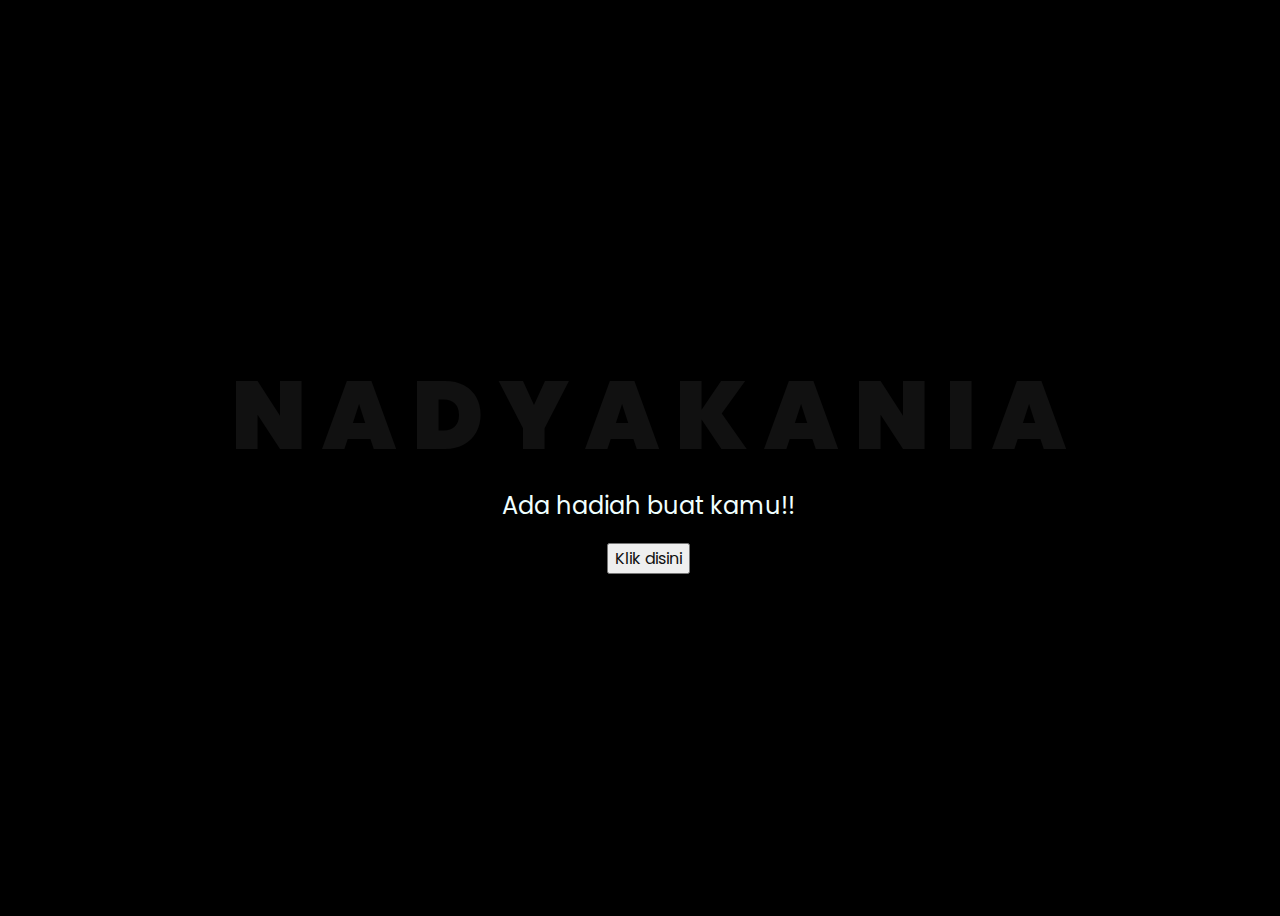
<file: tampilan 2/index.html>
<!DOCTYPE html>
<html lang="en">
<head>
    <meta charset="UTF-8">
    <meta http-equiv="X-UA-Compatible" content="IE=edge">
    <meta name="viewport" content="width=device-width, initial-scale=1.0">
    <link rel="stylesheet" href="css/style.css">
    <link rel="icon" href="img/flowers.png" type="image/x-icon">
    <title>Flowers</title>
</head>
<body>
    <div class="greetings">
    <!-- silahkan menambah kata sesuai keinginan dengan <span>text...</span -->
        <span>N</span>
        <span>A</span>
        <span>D</span>
        <span>Y</span>
        <span>A</span>
        <span>K</span>
        <span>A</span>
        <span>N</span>
        <span>I</span>
        <span>A</span>
    </div>
    <div class="description">
        <span>Ada hadiah buat kamu!!</span>
    </div>
    <div class="button">
        <button>
            <a href="flower.html">Klik disini</a>
        </button>
        
    </div>
</body>
</html>
</file>
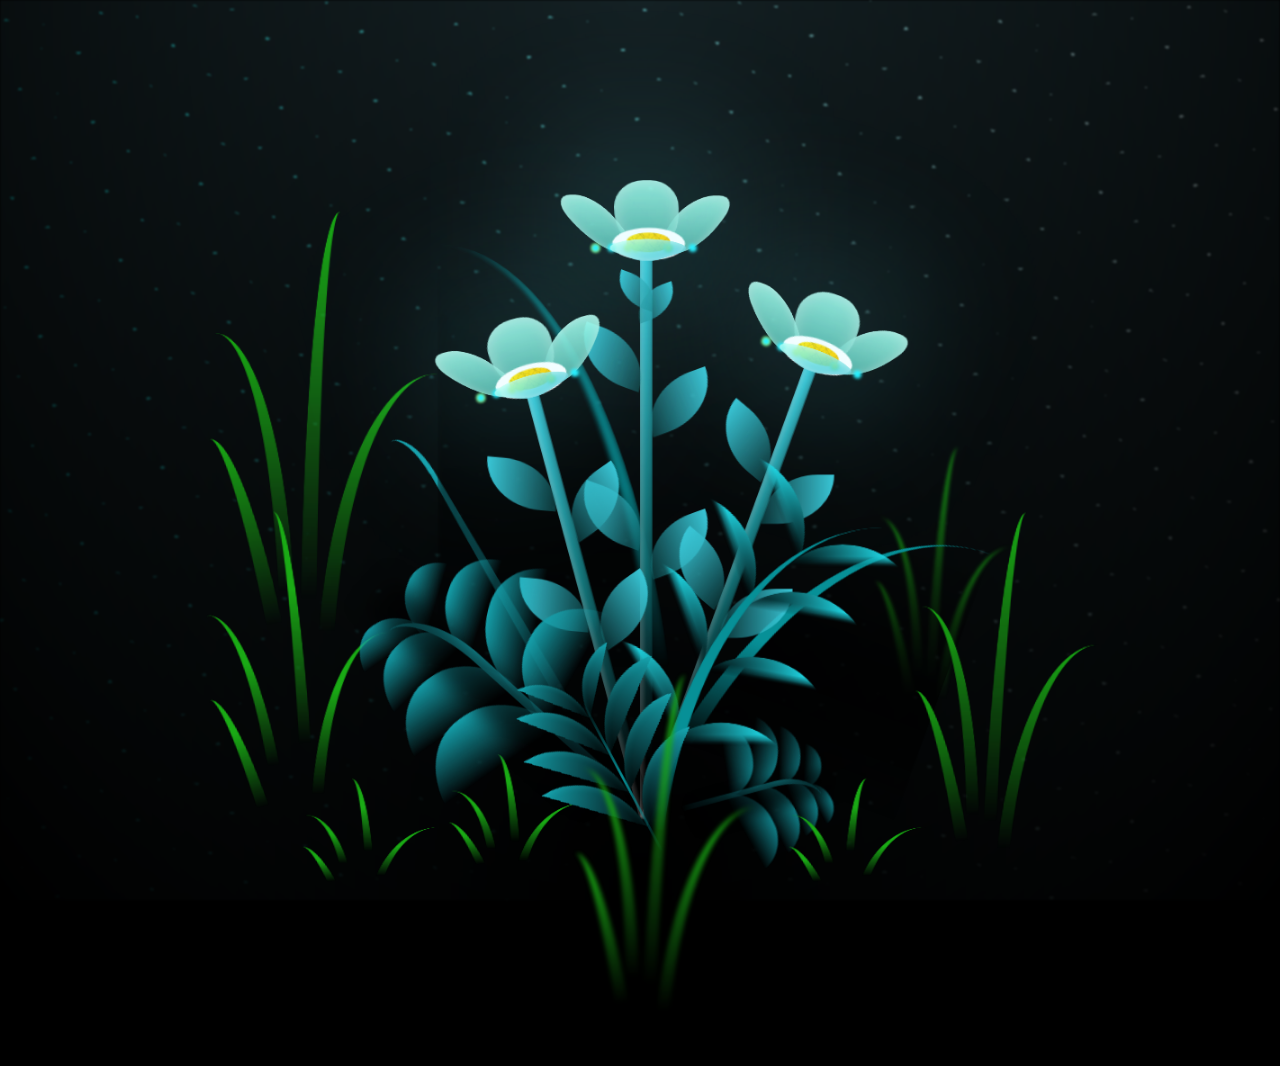
<file: tampilan 2/flower.html>
<!DOCTYPE html>
<html lang="en">
<head>
    <meta charset="UTF-8">
    <meta http-equiv="X-UA-Compatible" content="IE=edge">
    <meta name="viewport" content="width=device-width, initial-scale=1.0">
    <link rel="stylesheet" href="css/main.css">
    <link rel="icon" href="img/flowers.png" type="image/x-icon">
    <title>flowers</title>
</head>
<body class="container">
  <!-- Pembuat code: https://codepen.io/mdusmanansari/pen/BamepLe -->
    <div class="night"></div>
    <div class="flowers">
      <div class="flower flower--1">
        <div class="flower__leafs flower__leafs--1">
          <div class="flower__leaf flower__leaf--1"></div>
          <div class="flower__leaf flower__leaf--2"></div>
          <div class="flower__leaf flower__leaf--3"></div>
          <div class="flower__leaf flower__leaf--4"></div>
          <div class="flower__white-circle"></div>
  
          <div class="flower__light flower__light--1"></div>
          <div class="flower__light flower__light--2"></div>
          <div class="flower__light flower__light--3"></div>
          <div class="flower__light flower__light--4"></div>
          <div class="flower__light flower__light--5"></div>
          <div class="flower__light flower__light--6"></div>
          <div class="flower__light flower__light--7"></div>
          <div class="flower__light flower__light--8"></div>
  
        </div>
        <div class="flower__line">
          <div class="flower__line__leaf flower__line__leaf--1"></div>
          <div class="flower__line__leaf flower__line__leaf--2"></div>
          <div class="flower__line__leaf flower__line__leaf--3"></div>
          <div class="flower__line__leaf flower__line__leaf--4"></div>
          <div class="flower__line__leaf flower__line__leaf--5"></div>
          <div class="flower__line__leaf flower__line__leaf--6"></div>
        </div>
      </div>
  
      <div class="flower flower--2">
        <div class="flower__leafs flower__leafs--2">
          <div class="flower__leaf flower__leaf--1"></div>
          <div class="flower__leaf flower__leaf--2"></div>
          <div class="flower__leaf flower__leaf--3"></div>
          <div class="flower__leaf flower__leaf--4"></div>
          <div class="flower__white-circle"></div>
  
          <div class="flower__light flower__light--1"></div>
          <div class="flower__light flower__light--2"></div>
          <div class="flower__light flower__light--3"></div>
          <div class="flower__light flower__light--4"></div>
          <div class="flower__light flower__light--5"></div>
          <div class="flower__light flower__light--6"></div>
          <div class="flower__light flower__light--7"></div>
          <div class="flower__light flower__light--8"></div>
  
        </div>
        <div class="flower__line">
          <div class="flower__line__leaf flower__line__leaf--1"></div>
          <div class="flower__line__leaf flower__line__leaf--2"></div>
          <div class="flower__line__leaf flower__line__leaf--3"></div>
          <div class="flower__line__leaf flower__line__leaf--4"></div>
        </div>
      </div>
  
      <div class="flower flower--3">
        <div class="flower__leafs flower__leafs--3">
          <div class="flower__leaf flower__leaf--1"></div>
          <div class="flower__leaf flower__leaf--2"></div>
          <div class="flower__leaf flower__leaf--3"></div>
          <div class="flower__leaf flower__leaf--4"></div>
          <div class="flower__white-circle"></div>
  
          <div class="flower__light flower__light--1"></div>
          <div class="flower__light flower__light--2"></div>
          <div class="flower__light flower__light--3"></div>
          <div class="flower__light flower__light--4"></div>
          <div class="flower__light flower__light--5"></div>
          <div class="flower__light flower__light--6"></div>
          <div class="flower__light flower__light--7"></div>
          <div class="flower__light flower__light--8"></div>
  
        </div>
        <div class="flower__line">
          <div class="flower__line__leaf flower__line__leaf--1"></div>
          <div class="flower__line__leaf flower__line__leaf--2"></div>
          <div class="flower__line__leaf flower__line__leaf--3"></div>
          <div class="flower__line__leaf flower__line__leaf--4"></div>
        </div>
      </div>
  
      <div class="grow-ans" style="--d:1.2s">
        <div class="flower__g-long">
          <div class="flower__g-long__top"></div>
          <div class="flower__g-long__bottom"></div>
        </div>
      </div>
  
      <div class="growing-grass">
        <div class="flower__grass flower__grass--1">
          <div class="flower__grass--top"></div>
          <div class="flower__grass--bottom"></div>
          <div class="flower__grass__leaf flower__grass__leaf--1"></div>
          <div class="flower__grass__leaf flower__grass__leaf--2"></div>
          <div class="flower__grass__leaf flower__grass__leaf--3"></div>
          <div class="flower__grass__leaf flower__grass__leaf--4"></div>
          <div class="flower__grass__leaf flower__grass__leaf--5"></div>
          <div class="flower__grass__leaf flower__grass__leaf--6"></div>
          <div class="flower__grass__leaf flower__grass__leaf--7"></div>
          <div class="flower__grass__leaf flower__grass__leaf--8"></div>
          <div class="flower__grass__overlay"></div>
        </div>
      </div>
  
      <div class="growing-grass">
        <div class="flower__grass flower__grass--2">
          <div class="flower__grass--top"></div>
          <div class="flower__grass--bottom"></div>
          <div class="flower__grass__leaf flower__grass__leaf--1"></div>
          <div class="flower__grass__leaf flower__grass__leaf--2"></div>
          <div class="flower__grass__leaf flower__grass__leaf--3"></div>
          <div class="flower__grass__leaf flower__grass__leaf--4"></div>
          <div class="flower__grass__leaf flower__grass__leaf--5"></div>
          <div class="flower__grass__leaf flower__grass__leaf--6"></div>
          <div class="flower__grass__leaf flower__grass__leaf--7"></div>
          <div class="flower__grass__leaf flower__grass__leaf--8"></div>
          <div class="flower__grass__overlay"></div>
        </div>
      </div>
  
      <div class="grow-ans" style="--d:2.4s">
        <div class="flower__g-right flower__g-right--1">
          <div class="leaf"></div>
        </div>
      </div>
  
      <div class="grow-ans" style="--d:2.8s">
        <div class="flower__g-right flower__g-right--2">
          <div class="leaf"></div>
        </div>
      </div>
  
      <div class="grow-ans" style="--d:2.8s">
        <div class="flower__g-front">
          <div class="flower__g-front__leaf-wrapper flower__g-front__leaf-wrapper--1">
            <div class="flower__g-front__leaf"></div>
          </div>
          <div class="flower__g-front__leaf-wrapper flower__g-front__leaf-wrapper--2">
            <div class="flower__g-front__leaf"></div>
          </div>
          <div class="flower__g-front__leaf-wrapper flower__g-front__leaf-wrapper--3">
            <div class="flower__g-front__leaf"></div>
          </div>
          <div class="flower__g-front__leaf-wrapper flower__g-front__leaf-wrapper--4">
            <div class="flower__g-front__leaf"></div>
          </div>
          <div class="flower__g-front__leaf-wrapper flower__g-front__leaf-wrapper--5">
            <div class="flower__g-front__leaf"></div>
          </div>
          <div class="flower__g-front__leaf-wrapper flower__g-front__leaf-wrapper--6">
            <div class="flower__g-front__leaf"></div>
          </div>
          <div class="flower__g-front__leaf-wrapper flower__g-front__leaf-wrapper--7">
            <div class="flower__g-front__leaf"></div>
          </div>
          <div class="flower__g-front__leaf-wrapper flower__g-front__leaf-wrapper--8">
            <div class="flower__g-front__leaf"></div>
          </div>
          <div class="flower__g-front__line"></div>
        </div>
      </div>
  
      <div class="grow-ans" style="--d:3.2s">
        <div class="flower__g-fr">
          <div class="leaf"></div>
          <div class="flower__g-fr__leaf flower__g-fr__leaf--1"></div>
          <div class="flower__g-fr__leaf flower__g-fr__leaf--2"></div>
          <div class="flower__g-fr__leaf flower__g-fr__leaf--3"></div>
          <div class="flower__g-fr__leaf flower__g-fr__leaf--4"></div>
          <div class="flower__g-fr__leaf flower__g-fr__leaf--5"></div>
          <div class="flower__g-fr__leaf flower__g-fr__leaf--6"></div>
          <div class="flower__g-fr__leaf flower__g-fr__leaf--7"></div>
          <div class="flower__g-fr__leaf flower__g-fr__leaf--8"></div>
        </div>
      </div>
  
      <div class="long-g long-g--0">
        <div class="grow-ans" style="--d:3s">
          <div class="leaf leaf--0"></div>
        </div>
        <div class="grow-ans" style="--d:2.2s">
          <div class="leaf leaf--1"></div>
        </div>
        <div class="grow-ans" style="--d:3.4s">
          <div class="leaf leaf--2"></div>
        </div>
        <div class="grow-ans" style="--d:3.6s">
          <div class="leaf leaf--3"></div>
        </div>
      </div>
  
      <div class="long-g long-g--1">
        <div class="grow-ans" style="--d:3.6s">
          <div class="leaf leaf--0"></div>
        </div>
        <div class="grow-ans" style="--d:3.8s">
          <div class="leaf leaf--1"></div>
        </div>
        <div class="grow-ans" style="--d:4s">
          <div class="leaf leaf--2"></div>
        </div>
        <div class="grow-ans" style="--d:4.2s">
          <div class="leaf leaf--3"></div>
        </div>
      </div>
  
      <div class="long-g long-g--2">
        <div class="grow-ans" style="--d:4s">
          <div class="leaf leaf--0"></div>
        </div>
        <div class="grow-ans" style="--d:4.2s">
          <div class="leaf leaf--1"></div>
        </div>
        <div class="grow-ans" style="--d:4.4s">
          <div class="leaf leaf--2"></div>
        </div>
        <div class="grow-ans" style="--d:4.6s">
          <div class="leaf leaf--3"></div>
        </div>
      </div>
  
      <div class="long-g long-g--3">
        <div class="grow-ans" style="--d:4s">
          <div class="leaf leaf--0"></div>
        </div>
        <div class="grow-ans" style="--d:4.2s">
          <div class="leaf leaf--1"></div>
        </div>
        <div class="grow-ans" style="--d:3s">
          <div class="leaf leaf--2"></div>
        </div>
        <div class="grow-ans" style="--d:3.6s">
          <div class="leaf leaf--3"></div>
        </div>
      </div>
  
      <div class="long-g long-g--4">
        <div class="grow-ans" style="--d:4s">
          <div class="leaf leaf--0"></div>
        </div>
        <div class="grow-ans" style="--d:4.2s">
          <div class="leaf leaf--1"></div>
        </div>
        <div class="grow-ans" style="--d:3s">
          <div class="leaf leaf--2"></div>
        </div>
        <div class="grow-ans" style="--d:3.6s">
          <div class="leaf leaf--3"></div>
        </div>
      </div>
  
      <div class="long-g long-g--5">
        <div class="grow-ans" style="--d:4s">
          <div class="leaf leaf--0"></div>
        </div>
        <div class="grow-ans" style="--d:4.2s">
          <div class="leaf leaf--1"></div>
        </div>
        <div class="grow-ans" style="--d:3s">
          <div class="leaf leaf--2"></div>
        </div>
        <div class="grow-ans" style="--d:3.6s">
          <div class="leaf leaf--3"></div>
        </div>
      </div>
  
      <div class="long-g long-g--6">
        <div class="grow-ans" style="--d:4.2s">
          <div class="leaf leaf--0"></div>
        </div>
        <div class="grow-ans" style="--d:4.4s">
          <div class="leaf leaf--1"></div>
        </div>
        <div class="grow-ans" style="--d:4.6s">
          <div class="leaf leaf--2"></div>
        </div>
        <div class="grow-ans" style="--d:4.8s">
          <div class="leaf leaf--3"></div>
        </div>
      </div>
  
      <div class="long-g long-g--7">
        <div class="grow-ans" style="--d:3s">
          <div class="leaf leaf--0"></div>
        </div>
        <div class="grow-ans" style="--d:3.2s">
          <div class="leaf leaf--1"></div>
        </div>
        <div class="grow-ans" style="--d:3.5s">
          <div class="leaf leaf--2"></div>
        </div>
        <div class="grow-ans" style="--d:3.6s">
          <div class="leaf leaf--3"></div>
        </div>
      </div>
    </div>
    <script src="main.js"></script>
  </body>
</html>
</file>
<file: tampilan 2/css/style.css>
@import url('https://fonts.googleapis.com/css2?family=Poppins:ital,wght@0,500;1,900&display=swap');
*{
    font-family: 'Poppins',cursive;
}
html{
    overflow: hidden;
  }
body{
    color: azure;
    width: 100%;
    height: 100vh;
    display: flex;
    flex-direction: column;
    align-items: center;
    justify-content: center;
    background-color: black;
}
.greetings{
    font-size: 6rem;
    font-weight: 900;
    color: #111;
}
.greetings > span{
    animation: glow 3.0s ease-in-out infinite;
}
@keyframes glow{
    0%, 100%{
        color: #fff;
        text-shadow: 0 0 12px #39c6d6, 0 0 50px #39c6d6, 0 0 100px #39c6d6;
    }
    10%, 90%{
        color: #111;
        text-shadow: none;
    }
}
.greetings > span:nth-child(2){
    animation-delay: .2s ;
}
.greetings > span:nth-child(3){
    animation-delay: .4s ;
}
.greetings > span:nth-child(4){
    animation-delay: .6s;
}
.greetings > span:nth-child(5){
    animation-delay: .8s;
}
.greetings > span:nth-child(6){
    animation-delay: 1.0s ;
}
.greetings > span:nth-child(7){
    animation-delay: 1.2s ;
}
.greetings > span:nth-child(8){
    animation-delay: 1.4s;
}
.greetings > span:nth-child(9){
    animation-delay: 1.6s;
}
.greetings > span:nth-child(10){
    animation-delay: 1.8s;
}

.description{
    font-size: 1.5rem;
    margin-bottom: 20px;
}

.button a{
    text-decoration: none;
    font-size: 1rem;
    color: #111;
}

@media screen and (max-width:574px){
    .greetings{
        display: block;
        font-size: 3rem;
        font-weight: 500;
        text-align: center;
    }
    .description{
        font-size: 1rem;
    }
    
    .button a{
        font-size: .5rem;
    }
}
</file>
<file: tampilan 2/css/main.css>
*,
*::after,
*::before {
  padding: 0;
  margin: 0;
  box-sizing: border-box;
}

:root {
  --dark-color: #000;
}

body {
  display: flex;
  align-items: flex-end;
  justify-content: center;
  min-height: 100vh;
  background-color: var(--dark-color);
  overflow: hidden;
  perspective: 1000px;
}

.night {
  position: fixed;
  left: 50%;
  top: 0;
  transform: translateX(-50%);
  width: 100%;
  height: 100%;
  filter: blur(0.1vmin);
  background-image: radial-gradient(ellipse at top, transparent 0%, var(--dark-color)), radial-gradient(ellipse at bottom, var(--dark-color), rgba(145, 233, 255, 0.2)), repeating-linear-gradient(220deg, rgb(0, 0, 0) 0px, rgb(0, 0, 0) 19px, transparent 19px, transparent 22px), repeating-linear-gradient(189deg, rgb(0, 0, 0) 0px, rgb(0, 0, 0) 19px, transparent 19px, transparent 22px), repeating-linear-gradient(148deg, rgb(0, 0, 0) 0px, rgb(0, 0, 0) 19px, transparent 19px, transparent 22px), linear-gradient(90deg, rgb(0, 255, 250), rgb(240, 240, 240));
}

.flowers {
  position: relative;
  transform: scale(0.9);
}

.flower {
  position: absolute;
  bottom: 10vmin;
  transform-origin: bottom center;
  z-index: 10;
  --fl-speed: 0.8s;
}
.flower--1 {
  -webkit-animation: moving-flower-1 4s linear infinite;
          animation: moving-flower-1 4s linear infinite;
}
.flower--1 .flower__line {
  height: 70vmin;
  -webkit-animation-delay: 0.3s;
          animation-delay: 0.3s;
}
.flower--1 .flower__line__leaf--1 {
  -webkit-animation: blooming-leaf-right var(--fl-speed) 1.6s backwards;
          animation: blooming-leaf-right var(--fl-speed) 1.6s backwards;
}
.flower--1 .flower__line__leaf--2 {
  -webkit-animation: blooming-leaf-right var(--fl-speed) 1.4s backwards;
          animation: blooming-leaf-right var(--fl-speed) 1.4s backwards;
}
.flower--1 .flower__line__leaf--3 {
  -webkit-animation: blooming-leaf-left var(--fl-speed) 1.2s backwards;
          animation: blooming-leaf-left var(--fl-speed) 1.2s backwards;
}
.flower--1 .flower__line__leaf--4 {
  -webkit-animation: blooming-leaf-left var(--fl-speed) 1s backwards;
          animation: blooming-leaf-left var(--fl-speed) 1s backwards;
}
.flower--1 .flower__line__leaf--5 {
  -webkit-animation: blooming-leaf-right var(--fl-speed) 1.8s backwards;
          animation: blooming-leaf-right var(--fl-speed) 1.8s backwards;
}
.flower--1 .flower__line__leaf--6 {
  -webkit-animation: blooming-leaf-left var(--fl-speed) 2s backwards;
          animation: blooming-leaf-left var(--fl-speed) 2s backwards;
}
.flower--2 {
  left: 50%;
  transform: rotate(20deg);
  -webkit-animation: moving-flower-2 4s linear infinite;
          animation: moving-flower-2 4s linear infinite;
}
.flower--2 .flower__line {
  height: 60vmin;
  -webkit-animation-delay: 0.6s;
          animation-delay: 0.6s;
}
.flower--2 .flower__line__leaf--1 {
  -webkit-animation: blooming-leaf-right var(--fl-speed) 1.9s backwards;
          animation: blooming-leaf-right var(--fl-speed) 1.9s backwards;
}
.flower--2 .flower__line__leaf--2 {
  -webkit-animation: blooming-leaf-right var(--fl-speed) 1.7s backwards;
          animation: blooming-leaf-right var(--fl-speed) 1.7s backwards;
}
.flower--2 .flower__line__leaf--3 {
  -webkit-animation: blooming-leaf-left var(--fl-speed) 1.5s backwards;
          animation: blooming-leaf-left var(--fl-speed) 1.5s backwards;
}
.flower--2 .flower__line__leaf--4 {
  -webkit-animation: blooming-leaf-left var(--fl-speed) 1.3s backwards;
          animation: blooming-leaf-left var(--fl-speed) 1.3s backwards;
}
.flower--3 {
  left: 50%;
  transform: rotate(-15deg);
  -webkit-animation: moving-flower-3 4s linear infinite;
          animation: moving-flower-3 4s linear infinite;
}
.flower--3 .flower__line {
  -webkit-animation-delay: 0.9s;
          animation-delay: 0.9s;
}
.flower--3 .flower__line__leaf--1 {
  -webkit-animation: blooming-leaf-right var(--fl-speed) 2.5s backwards;
          animation: blooming-leaf-right var(--fl-speed) 2.5s backwards;
}
.flower--3 .flower__line__leaf--2 {
  -webkit-animation: blooming-leaf-right var(--fl-speed) 2.3s backwards;
          animation: blooming-leaf-right var(--fl-speed) 2.3s backwards;
}
.flower--3 .flower__line__leaf--3 {
  -webkit-animation: blooming-leaf-left var(--fl-speed) 2.1s backwards;
          animation: blooming-leaf-left var(--fl-speed) 2.1s backwards;
}
.flower--3 .flower__line__leaf--4 {
  -webkit-animation: blooming-leaf-left var(--fl-speed) 1.9s backwards;
          animation: blooming-leaf-left var(--fl-speed) 1.9s backwards;
}
.flower__leafs {
  position: relative;
  -webkit-animation: blooming-flower 2s backwards;
          animation: blooming-flower 2s backwards;
}
.flower__leafs--1 {
  -webkit-animation-delay: 1.1s;
          animation-delay: 1.1s;
}
.flower__leafs--2 {
  -webkit-animation-delay: 1.4s;
          animation-delay: 1.4s;
}
.flower__leafs--3 {
  -webkit-animation-delay: 1.7s;
          animation-delay: 1.7s;
}
.flower__leafs::after {
  content: "";
  position: absolute;
  left: 0;
  top: 0;
  transform: translate(-50%, -100%);
  width: 8vmin;
  height: 8vmin;
  background-color: #6bf0ff;
  filter: blur(10vmin);
}
.flower__leaf {
  position: absolute;
  bottom: 0;
  left: 50%;
  width: 8vmin;
  height: 11vmin;
  border-radius: 51% 49% 47% 53%/44% 45% 55% 69%;
  background-color: #a7ffee;
  background-image: linear-gradient(to top, #54b8aa, #a7ffee);
  transform-origin: bottom center;
  opacity: 0.9;
  box-shadow: inset 0 0 2vmin rgba(255, 255, 255, 0.5);
}
.flower__leaf--1 {
  transform: translate(-10%, 1%) rotateY(40deg) rotateX(-50deg);
}
.flower__leaf--2 {
  transform: translate(-50%, -4%) rotateX(40deg);
}
.flower__leaf--3 {
  transform: translate(-90%, 0%) rotateY(45deg) rotateX(50deg);
}
.flower__leaf--4 {
  width: 8vmin;
  height: 8vmin;
  transform-origin: bottom left;
  border-radius: 4vmin 10vmin 4vmin 4vmin;
  transform: translate(0%, 18%) rotateX(70deg) rotate(-43deg);
  background-image: linear-gradient(to top, #39c6d6, #a7ffee);
  z-index: 1;
  opacity: 0.8;
}
.flower__white-circle {
  position: absolute;
  left: -3.5vmin;
  top: -3vmin;
  width: 9vmin;
  height: 4vmin;
  border-radius: 50%;
  background-color: #fff;
}
.flower__white-circle::after {
  content: "";
  position: absolute;
  left: 50%;
  top: 45%;
  transform: translate(-50%, -50%);
  width: 60%;
  height: 60%;
  border-radius: inherit;
  background-image: repeating-linear-gradient(135deg, rgba(0, 0, 0, 0.03) 0px, rgba(0, 0, 0, 0.03) 1px, transparent 1px, transparent 12px), repeating-linear-gradient(45deg, rgba(0, 0, 0, 0.03) 0px, rgba(0, 0, 0, 0.03) 1px, transparent 1px, transparent 12px), repeating-linear-gradient(67.5deg, rgba(0, 0, 0, 0.03) 0px, rgba(0, 0, 0, 0.03) 1px, transparent 1px, transparent 12px), repeating-linear-gradient(135deg, rgba(0, 0, 0, 0.03) 0px, rgba(0, 0, 0, 0.03) 1px, transparent 1px, transparent 12px), repeating-linear-gradient(45deg, rgba(0, 0, 0, 0.03) 0px, rgba(0, 0, 0, 0.03) 1px, transparent 1px, transparent 12px), repeating-linear-gradient(112.5deg, rgba(0, 0, 0, 0.03) 0px, rgba(0, 0, 0, 0.03) 1px, transparent 1px, transparent 12px), repeating-linear-gradient(112.5deg, rgba(0, 0, 0, 0.03) 0px, rgba(0, 0, 0, 0.03) 1px, transparent 1px, transparent 12px), repeating-linear-gradient(45deg, rgba(0, 0, 0, 0.03) 0px, rgba(0, 0, 0, 0.03) 1px, transparent 1px, transparent 12px), repeating-linear-gradient(22.5deg, rgba(0, 0, 0, 0.03) 0px, rgba(0, 0, 0, 0.03) 1px, transparent 1px, transparent 12px), repeating-linear-gradient(45deg, rgba(0, 0, 0, 0.03) 0px, rgba(0, 0, 0, 0.03) 1px, transparent 1px, transparent 12px), repeating-linear-gradient(22.5deg, rgba(0, 0, 0, 0.03) 0px, rgba(0, 0, 0, 0.03) 1px, transparent 1px, transparent 12px), repeating-linear-gradient(135deg, rgba(0, 0, 0, 0.03) 0px, rgba(0, 0, 0, 0.03) 1px, transparent 1px, transparent 12px), repeating-linear-gradient(157.5deg, rgba(0, 0, 0, 0.03) 0px, rgba(0, 0, 0, 0.03) 1px, transparent 1px, transparent 12px), repeating-linear-gradient(67.5deg, rgba(0, 0, 0, 0.03) 0px, rgba(0, 0, 0, 0.03) 1px, transparent 1px, transparent 12px), repeating-linear-gradient(67.5deg, rgba(0, 0, 0, 0.03) 0px, rgba(0, 0, 0, 0.03) 1px, transparent 1px, transparent 12px), linear-gradient(90deg, rgb(255, 235, 18), rgb(255, 206, 0));
}
.flower__line {
  height: 55vmin;
  width: 1.5vmin;
  background-image: linear-gradient(to left, rgba(0, 0, 0, 0.2), transparent, rgba(255, 255, 255, 0.2)), linear-gradient(to top, transparent 10%, #14757a, #39c6d6);
  box-shadow: inset 0 0 2px rgba(0, 0, 0, 0.5);
  -webkit-animation: grow-flower-tree 4s backwards;
          animation: grow-flower-tree 4s backwards;
}
.flower__line__leaf {
  --w: 7vmin;
  --h: calc(var(--w) + 2vmin);
  position: absolute;
  top: 20%;
  left: 90%;
  width: var(--w);
  height: var(--h);
  border-top-right-radius: var(--h);
  border-bottom-left-radius: var(--h);
  background-image: linear-gradient(to top, rgba(20, 117, 122, 0.4), #39c6d6);
}
.flower__line__leaf--1 {
  transform: rotate(70deg) rotateY(30deg);
}
.flower__line__leaf--2 {
  top: 45%;
  transform: rotate(70deg) rotateY(30deg);
}
.flower__line__leaf--3, .flower__line__leaf--4, .flower__line__leaf--6 {
  border-top-right-radius: 0;
  border-bottom-left-radius: 0;
  border-top-left-radius: var(--h);
  border-bottom-right-radius: var(--h);
  left: -460%;
  top: 12%;
  transform: rotate(-70deg) rotateY(30deg);
}
.flower__line__leaf--4 {
  top: 40%;
}
.flower__line__leaf--5 {
  top: 0;
  transform-origin: left;
  transform: rotate(70deg) rotateY(30deg) scale(0.6);
}
.flower__line__leaf--6 {
  top: -2%;
  left: -450%;
  transform-origin: right;
  transform: rotate(-70deg) rotateY(30deg) scale(0.6);
}
.flower__light {
  position: absolute;
  bottom: 0vmin;
  width: 1vmin;
  height: 1vmin;
  background-color: rgb(255, 251, 0);
  border-radius: 50%;
  filter: blur(0.2vmin);
  -webkit-animation: light-ans 4s linear infinite backwards;
          animation: light-ans 4s linear infinite backwards;
}
.flower__light:nth-child(odd) {
  background-color: #23f0ff;
}
.flower__light--1 {
  left: -2vmin;
  -webkit-animation-delay: 1s;
          animation-delay: 1s;
}
.flower__light--2 {
  left: 3vmin;
  -webkit-animation-delay: 0.5s;
          animation-delay: 0.5s;
}
.flower__light--3 {
  left: -6vmin;
  -webkit-animation-delay: 0.3s;
          animation-delay: 0.3s;
}
.flower__light--4 {
  left: 6vmin;
  -webkit-animation-delay: 0.9s;
          animation-delay: 0.9s;
}
.flower__light--5 {
  left: -1vmin;
  -webkit-animation-delay: 1.5s;
          animation-delay: 1.5s;
}
.flower__light--6 {
  left: -4vmin;
  -webkit-animation-delay: 3s;
          animation-delay: 3s;
}
.flower__light--7 {
  left: 3vmin;
  -webkit-animation-delay: 2s;
          animation-delay: 2s;
}
.flower__light--8 {
  left: -6vmin;
  -webkit-animation-delay: 3.5s;
          animation-delay: 3.5s;
}
.flower__grass {
  --c: #159faa;
  --line-w: 1.5vmin;
  position: absolute;
  bottom: 12vmin;
  left: -7vmin;
  display: flex;
  flex-direction: column;
  align-items: flex-end;
  z-index: 20;
  transform-origin: bottom center;
  transform: rotate(-48deg) rotateY(40deg);
}
.flower__grass--1 {
  -webkit-animation: moving-grass 2s linear infinite;
          animation: moving-grass 2s linear infinite;
}
.flower__grass--2 {
  left: 2vmin;
  bottom: 10vmin;
  transform: scale(0.5) rotate(75deg) rotateX(10deg) rotateY(-200deg);
  opacity: 0.8;
  z-index: 0;
  -webkit-animation: moving-grass--2 1.5s linear infinite;
          animation: moving-grass--2 1.5s linear infinite;
}
.flower__grass--top {
  width: 7vmin;
  height: 10vmin;
  border-top-right-radius: 100%;
  border-right: var(--line-w) solid var(--c);
  transform-origin: bottom center;
  transform: rotate(-2deg);
}
.flower__grass--bottom {
  margin-top: -2px;
  width: var(--line-w);
  height: 25vmin;
  background-image: linear-gradient(to top, transparent, var(--c));
}
.flower__grass__leaf {
  --size: 10vmin;
  position: absolute;
  width: calc(var(--size) * 2.1);
  height: var(--size);
  border-top-left-radius: var(--size);
  border-top-right-radius: var(--size);
  background-image: linear-gradient(to top, transparent, transparent 30%, var(--c));
  z-index: 100;
}
.flower__grass__leaf--1 {
  top: -6%;
  left: 30%;
  --size: 6vmin;
  transform: rotate(-20deg);
  -webkit-animation: growing-grass-ans--1 2s 2.6s backwards;
          animation: growing-grass-ans--1 2s 2.6s backwards;
}
@-webkit-keyframes growing-grass-ans--1 {
  0% {
    transform-origin: bottom left;
    transform: rotate(-20deg) scale(0);
  }
}
@keyframes growing-grass-ans--1 {
  0% {
    transform-origin: bottom left;
    transform: rotate(-20deg) scale(0);
  }
}
.flower__grass__leaf--2 {
  top: -5%;
  left: -110%;
  --size: 6vmin;
  transform: rotate(10deg);
  -webkit-animation: growing-grass-ans--2 2s 2.4s linear backwards;
          animation: growing-grass-ans--2 2s 2.4s linear backwards;
}
@-webkit-keyframes growing-grass-ans--2 {
  0% {
    transform-origin: bottom right;
    transform: rotate(10deg) scale(0);
  }
}
@keyframes growing-grass-ans--2 {
  0% {
    transform-origin: bottom right;
    transform: rotate(10deg) scale(0);
  }
}
.flower__grass__leaf--3 {
  top: 5%;
  left: 60%;
  --size: 8vmin;
  transform: rotate(-18deg) rotateX(-20deg);
  -webkit-animation: growing-grass-ans--3 2s 2.2s linear backwards;
          animation: growing-grass-ans--3 2s 2.2s linear backwards;
}
@-webkit-keyframes growing-grass-ans--3 {
  0% {
    transform-origin: bottom left;
    transform: rotate(-18deg) rotateX(-20deg) scale(0);
  }
}
@keyframes growing-grass-ans--3 {
  0% {
    transform-origin: bottom left;
    transform: rotate(-18deg) rotateX(-20deg) scale(0);
  }
}
.flower__grass__leaf--4 {
  top: 6%;
  left: -135%;
  --size: 8vmin;
  transform: rotate(2deg);
  -webkit-animation: growing-grass-ans--4 2s 2s linear backwards;
          animation: growing-grass-ans--4 2s 2s linear backwards;
}
@-webkit-keyframes growing-grass-ans--4 {
  0% {
    transform-origin: bottom right;
    transform: rotate(2deg) scale(0);
  }
}
@keyframes growing-grass-ans--4 {
  0% {
    transform-origin: bottom right;
    transform: rotate(2deg) scale(0);
  }
}
.flower__grass__leaf--5 {
  top: 20%;
  left: 60%;
  --size: 10vmin;
  transform: rotate(-24deg) rotateX(-20deg);
  -webkit-animation: growing-grass-ans--5 2s 1.8s linear backwards;
          animation: growing-grass-ans--5 2s 1.8s linear backwards;
}
@-webkit-keyframes growing-grass-ans--5 {
  0% {
    transform-origin: bottom left;
    transform: rotate(-24deg) rotateX(-20deg) scale(0);
  }
}
@keyframes growing-grass-ans--5 {
  0% {
    transform-origin: bottom left;
    transform: rotate(-24deg) rotateX(-20deg) scale(0);
  }
}
.flower__grass__leaf--6 {
  top: 22%;
  left: -180%;
  --size: 10vmin;
  transform: rotate(10deg);
  -webkit-animation: growing-grass-ans--6 2s 1.6s linear backwards;
          animation: growing-grass-ans--6 2s 1.6s linear backwards;
}
@-webkit-keyframes growing-grass-ans--6 {
  0% {
    transform-origin: bottom right;
    transform: rotate(10deg) scale(0);
  }
}
@keyframes growing-grass-ans--6 {
  0% {
    transform-origin: bottom right;
    transform: rotate(10deg) scale(0);
  }
}
.flower__grass__leaf--7 {
  top: 39%;
  left: 70%;
  --size: 10vmin;
  transform: rotate(-10deg);
  -webkit-animation: growing-grass-ans--7 2s 1.4s linear backwards;
          animation: growing-grass-ans--7 2s 1.4s linear backwards;
}
@-webkit-keyframes growing-grass-ans--7 {
  0% {
    transform-origin: bottom left;
    transform: rotate(-10deg) scale(0);
  }
}
@keyframes growing-grass-ans--7 {
  0% {
    transform-origin: bottom left;
    transform: rotate(-10deg) scale(0);
  }
}
.flower__grass__leaf--8 {
  top: 40%;
  left: -215%;
  --size: 11vmin;
  transform: rotate(10deg);
  -webkit-animation: growing-grass-ans--8 2s 1.2s linear backwards;
          animation: growing-grass-ans--8 2s 1.2s linear backwards;
}
@-webkit-keyframes growing-grass-ans--8 {
  0% {
    transform-origin: bottom right;
    transform: rotate(10deg) scale(0);
  }
}
@keyframes growing-grass-ans--8 {
  0% {
    transform-origin: bottom right;
    transform: rotate(10deg) scale(0);
  }
}
.flower__grass__overlay {
  position: absolute;
  top: -10%;
  right: 0%;
  width: 100%;
  height: 100%;
  background-color: rgba(0, 0, 0, 0.6);
  filter: blur(1.5vmin);
  z-index: 100;
}
.flower__g-long {
  --w: 2vmin;
  --h: 6vmin;
  --c: #159faa;
  position: absolute;
  bottom: 10vmin;
  left: -3vmin;
  transform-origin: bottom center;
  transform: rotate(-30deg) rotateY(-20deg);
  display: flex;
  flex-direction: column;
  align-items: flex-end;
  -webkit-animation: flower-g-long-ans 3s linear infinite;
          animation: flower-g-long-ans 3s linear infinite;
}
@-webkit-keyframes flower-g-long-ans {
  0%, 100% {
    transform: rotate(-30deg) rotateY(-20deg);
  }
  50% {
    transform: rotate(-32deg) rotateY(-20deg);
  }
}
@keyframes flower-g-long-ans {
  0%, 100% {
    transform: rotate(-30deg) rotateY(-20deg);
  }
  50% {
    transform: rotate(-32deg) rotateY(-20deg);
  }
}
.flower__g-long__top {
  top: calc(var(--h) * -1);
  width: calc(var(--w) + 1vmin);
  height: var(--h);
  border-top-right-radius: 100%;
  border-right: 0.7vmin solid var(--c);
  transform: translate(-0.7vmin, 1vmin);
}
.flower__g-long__bottom {
  width: var(--w);
  height: 50vmin;
  transform-origin: bottom center;
  background-image: linear-gradient(to top, transparent 30%, var(--c));
  box-shadow: inset 0 0 2px rgba(0, 0, 0, 0.5);
  -webkit-clip-path: polygon(35% 0, 65% 1%, 100% 100%, 0% 100%);
          clip-path: polygon(35% 0, 65% 1%, 100% 100%, 0% 100%);
}
.flower__g-right {
  position: absolute;
  bottom: 6vmin;
  left: -2vmin;
  transform-origin: bottom left;
  transform: rotate(20deg);
}
.flower__g-right .leaf {
  width: 30vmin;
  height: 50vmin;
  border-top-left-radius: 100%;
  border-left: 2vmin solid #079097;
  background-image: linear-gradient(to bottom, transparent, var(--dark-color) 60%);
  -webkit-mask-image: linear-gradient(to top, transparent 30%, #079097 60%);
}
.flower__g-right--1 {
  -webkit-animation: flower-g-right-ans 2.5s linear infinite;
          animation: flower-g-right-ans 2.5s linear infinite;
}
.flower__g-right--2 {
  left: 5vmin;
  transform: rotateY(-180deg);
  -webkit-animation: flower-g-right-ans--2 3s linear infinite;
          animation: flower-g-right-ans--2 3s linear infinite;
}
.flower__g-right--2 .leaf {
  height: 75vmin;
  filter: blur(0.3vmin);
  opacity: 0.8;
}
@-webkit-keyframes flower-g-right-ans {
  0%, 100% {
    transform: rotate(20deg);
  }
  50% {
    transform: rotate(24deg) rotateX(-20deg);
  }
}
@keyframes flower-g-right-ans {
  0%, 100% {
    transform: rotate(20deg);
  }
  50% {
    transform: rotate(24deg) rotateX(-20deg);
  }
}
@-webkit-keyframes flower-g-right-ans--2 {
  0%, 100% {
    transform: rotateY(-180deg) rotate(0deg) rotateX(-20deg);
  }
  50% {
    transform: rotateY(-180deg) rotate(6deg) rotateX(-20deg);
  }
}
@keyframes flower-g-right-ans--2 {
  0%, 100% {
    transform: rotateY(-180deg) rotate(0deg) rotateX(-20deg);
  }
  50% {
    transform: rotateY(-180deg) rotate(6deg) rotateX(-20deg);
  }
}
.flower__g-front {
  position: absolute;
  bottom: 6vmin;
  left: 2.5vmin;
  z-index: 100;
  transform-origin: bottom center;
  transform: rotate(-28deg) rotateY(30deg) scale(1.04);
  -webkit-animation: flower__g-front-ans 2s linear infinite;
          animation: flower__g-front-ans 2s linear infinite;
}
@-webkit-keyframes flower__g-front-ans {
  0%, 100% {
    transform: rotate(-28deg) rotateY(30deg) scale(1.04);
  }
  50% {
    transform: rotate(-35deg) rotateY(40deg) scale(1.04);
  }
}
@keyframes flower__g-front-ans {
  0%, 100% {
    transform: rotate(-28deg) rotateY(30deg) scale(1.04);
  }
  50% {
    transform: rotate(-35deg) rotateY(40deg) scale(1.04);
  }
}
.flower__g-front__line {
  width: 0.3vmin;
  height: 20vmin;
  background-image: linear-gradient(to top, transparent, #079097, transparent 100%);
  position: relative;
}
.flower__g-front__leaf-wrapper {
  position: absolute;
  top: 0;
  left: 0;
  transform-origin: bottom left;
  transform: rotate(10deg);
}
.flower__g-front__leaf-wrapper:nth-child(even) {
  left: 0vmin;
  transform: rotateY(-180deg) rotate(5deg);
  -webkit-animation: flower__g-front__leaf-left-ans 1s ease-in backwards;
          animation: flower__g-front__leaf-left-ans 1s ease-in backwards;
}
.flower__g-front__leaf-wrapper:nth-child(odd) {
  -webkit-animation: flower__g-front__leaf-ans 1s ease-in backwards;
          animation: flower__g-front__leaf-ans 1s ease-in backwards;
}
.flower__g-front__leaf-wrapper--1 {
  top: -8vmin;
  transform: scale(0.7);
  -webkit-animation: flower__g-front__leaf-ans 1s 5.5s ease-in backwards !important;
          animation: flower__g-front__leaf-ans 1s 5.5s ease-in backwards !important;
}
.flower__g-front__leaf-wrapper--2 {
  top: -8vmin;
  transform: rotateY(-180deg) scale(0.7) !important;
  -webkit-animation: flower__g-front__leaf-left-ans-2 1s 4.6s ease-in backwards !important;
          animation: flower__g-front__leaf-left-ans-2 1s 4.6s ease-in backwards !important;
}
.flower__g-front__leaf-wrapper--3 {
  top: -3vmin;
  -webkit-animation: flower__g-front__leaf-ans 1s 4.6s ease-in backwards;
          animation: flower__g-front__leaf-ans 1s 4.6s ease-in backwards;
}
.flower__g-front__leaf-wrapper--4 {
  top: -3vmin;
  transform: rotateY(-180deg) scale(0.9) !important;
  -webkit-animation: flower__g-front__leaf-left-ans-2 1s 4.6s ease-in backwards !important;
          animation: flower__g-front__leaf-left-ans-2 1s 4.6s ease-in backwards !important;
}
@-webkit-keyframes flower__g-front__leaf-left-ans-2 {
  0% {
    transform: rotateY(-180deg) scale(0);
  }
}
@keyframes flower__g-front__leaf-left-ans-2 {
  0% {
    transform: rotateY(-180deg) scale(0);
  }
}
.flower__g-front__leaf-wrapper--5, .flower__g-front__leaf-wrapper--6 {
  top: 2vmin;
}
.flower__g-front__leaf-wrapper--7, .flower__g-front__leaf-wrapper--8 {
  top: 6.5vmin;
}
.flower__g-front__leaf-wrapper--2 {
  -webkit-animation-delay: 5.2s !important;
          animation-delay: 5.2s !important;
}
.flower__g-front__leaf-wrapper--3 {
  -webkit-animation-delay: 4.9s !important;
          animation-delay: 4.9s !important;
}
.flower__g-front__leaf-wrapper--5 {
  -webkit-animation-delay: 4.3s !important;
          animation-delay: 4.3s !important;
}
.flower__g-front__leaf-wrapper--6 {
  -webkit-animation-delay: 4.1s !important;
          animation-delay: 4.1s !important;
}
.flower__g-front__leaf-wrapper--7 {
  -webkit-animation-delay: 3.8s !important;
          animation-delay: 3.8s !important;
}
.flower__g-front__leaf-wrapper--8 {
  -webkit-animation-delay: 3.5s !important;
          animation-delay: 3.5s !important;
}
@-webkit-keyframes flower__g-front__leaf-ans {
  0% {
    transform: rotate(10deg) scale(0);
  }
}
@keyframes flower__g-front__leaf-ans {
  0% {
    transform: rotate(10deg) scale(0);
  }
}
@-webkit-keyframes flower__g-front__leaf-left-ans {
  0% {
    transform: rotateY(-180deg) rotate(5deg) scale(0);
  }
}
@keyframes flower__g-front__leaf-left-ans {
  0% {
    transform: rotateY(-180deg) rotate(5deg) scale(0);
  }
}
.flower__g-front__leaf {
  width: 10vmin;
  height: 10vmin;
  border-radius: 100% 0% 0% 100%/100% 100% 0% 0%;
  box-shadow: inset 0 2px 1vmin hsla(184deg, 97%, 58%, 0.2);
  background-image: linear-gradient(to bottom left, transparent, var(--dark-color)), linear-gradient(to bottom right, #159faa 50%, transparent 50%, transparent);
  -webkit-mask-image: linear-gradient(to bottom right, #159faa 50%, transparent 50%, transparent);
  mask-image: linear-gradient(to bottom right, #159faa 50%, transparent 50%, transparent);
}
.flower__g-fr {
  position: absolute;
  bottom: -4vmin;
  left: vmin;
  transform-origin: bottom left;
  z-index: 10;
  -webkit-animation: flower__g-fr-ans 2s linear infinite;
          animation: flower__g-fr-ans 2s linear infinite;
}
@-webkit-keyframes flower__g-fr-ans {
  0%, 100% {
    transform: rotate(2deg);
  }
  50% {
    transform: rotate(4deg);
  }
}
@keyframes flower__g-fr-ans {
  0%, 100% {
    transform: rotate(2deg);
  }
  50% {
    transform: rotate(4deg);
  }
}
.flower__g-fr .leaf {
  width: 30vmin;
  height: 50vmin;
  border-top-left-radius: 100%;
  border-left: 2vmin solid #079097;
  -webkit-mask-image: linear-gradient(to top, transparent 25%, #079097 50%);
  position: relative;
  z-index: 1;
}
.flower__g-fr__leaf {
  position: absolute;
  top: 0;
  left: 0;
  width: 10vmin;
  height: 10vmin;
  border-radius: 100% 0% 0% 100%/100% 100% 0% 0%;
  box-shadow: inset 0 2px 1vmin hsla(184deg, 97%, 58%, 0.2);
  background-image: linear-gradient(to bottom left, transparent, var(--dark-color) 98%), linear-gradient(to bottom right, #23f0ff 45%, transparent 50%, transparent);
  -webkit-mask-image: linear-gradient(135deg, #159faa 40%, transparent 50%, transparent);
}
.flower__g-fr__leaf--1 {
  left: 20vmin;
  transform: rotate(45deg);
  -webkit-animation: flower__g-fr-leaft-ans-1 0.5s 5.2s linear backwards;
          animation: flower__g-fr-leaft-ans-1 0.5s 5.2s linear backwards;
}
@-webkit-keyframes flower__g-fr-leaft-ans-1 {
  0% {
    transform-origin: left;
    transform: rotate(45deg) scale(0);
  }
}
@keyframes flower__g-fr-leaft-ans-1 {
  0% {
    transform-origin: left;
    transform: rotate(45deg) scale(0);
  }
}
.flower__g-fr__leaf--2 {
  left: 12vmin;
  top: -7vmin;
  transform: rotate(25deg) rotateY(-180deg);
  -webkit-animation: flower__g-fr-leaft-ans-6 0.5s 5s linear backwards;
          animation: flower__g-fr-leaft-ans-6 0.5s 5s linear backwards;
}
.flower__g-fr__leaf--3 {
  left: 15vmin;
  top: 6vmin;
  transform: rotate(55deg);
  -webkit-animation: flower__g-fr-leaft-ans-5 0.5s 4.8s linear backwards;
          animation: flower__g-fr-leaft-ans-5 0.5s 4.8s linear backwards;
}
.flower__g-fr__leaf--4 {
  left: 6vmin;
  top: -2vmin;
  transform: rotate(25deg) rotateY(-180deg);
  -webkit-animation: flower__g-fr-leaft-ans-6 0.5s 4.6s linear backwards;
          animation: flower__g-fr-leaft-ans-6 0.5s 4.6s linear backwards;
}
.flower__g-fr__leaf--5 {
  left: 10vmin;
  top: 14vmin;
  transform: rotate(55deg);
  -webkit-animation: flower__g-fr-leaft-ans-5 0.5s 4.4s linear backwards;
          animation: flower__g-fr-leaft-ans-5 0.5s 4.4s linear backwards;
}
@-webkit-keyframes flower__g-fr-leaft-ans-5 {
  0% {
    transform-origin: left;
    transform: rotate(55deg) scale(0);
  }
}
@keyframes flower__g-fr-leaft-ans-5 {
  0% {
    transform-origin: left;
    transform: rotate(55deg) scale(0);
  }
}
.flower__g-fr__leaf--6 {
  left: 0vmin;
  top: 6vmin;
  transform: rotate(25deg) rotateY(-180deg);
  -webkit-animation: flower__g-fr-leaft-ans-6 0.5s 4.2s linear backwards;
          animation: flower__g-fr-leaft-ans-6 0.5s 4.2s linear backwards;
}
@-webkit-keyframes flower__g-fr-leaft-ans-6 {
  0% {
    transform-origin: right;
    transform: rotate(25deg) rotateY(-180deg) scale(0);
  }
}
@keyframes flower__g-fr-leaft-ans-6 {
  0% {
    transform-origin: right;
    transform: rotate(25deg) rotateY(-180deg) scale(0);
  }
}
.flower__g-fr__leaf--7 {
  left: 5vmin;
  top: 22vmin;
  transform: rotate(45deg);
  -webkit-animation: flower__g-fr-leaft-ans-7 0.5s 4s linear backwards;
          animation: flower__g-fr-leaft-ans-7 0.5s 4s linear backwards;
}
@-webkit-keyframes flower__g-fr-leaft-ans-7 {
  0% {
    transform-origin: left;
    transform: rotate(45deg) scale(0);
  }
}
@keyframes flower__g-fr-leaft-ans-7 {
  0% {
    transform-origin: left;
    transform: rotate(45deg) scale(0);
  }
}
.flower__g-fr__leaf--8 {
  left: -4vmin;
  top: 15vmin;
  transform: rotate(15deg) rotateY(-180deg);
  -webkit-animation: flower__g-fr-leaft-ans-8 0.5s 3.8s linear backwards;
          animation: flower__g-fr-leaft-ans-8 0.5s 3.8s linear backwards;
}
@-webkit-keyframes flower__g-fr-leaft-ans-8 {
  0% {
    transform-origin: right;
    transform: rotate(15deg) rotateY(-180deg) scale(0);
  }
}
@keyframes flower__g-fr-leaft-ans-8 {
  0% {
    transform-origin: right;
    transform: rotate(15deg) rotateY(-180deg) scale(0);
  }
}

.long-g {
  position: absolute;
  bottom: 25vmin;
  left: -42vmin;
  transform-origin: bottom left;
}
.long-g--1 {
  bottom: 0vmin;
  transform: scale(0.8) rotate(-5deg);
}
.long-g--1 .leaf {
  -webkit-mask-image: linear-gradient(to top, transparent 40%, #079097 80%) !important;
}
.long-g--1 .leaf--1 {
  --w: 5vmin;
  --h: 60vmin;
  left: -2vmin;
  transform: rotate(3deg) rotateY(-180deg);
}
.long-g--2, .long-g--3 {
  bottom: -3vmin;
  left: -35vmin;
  transform-origin: center;
  transform: scale(0.6) rotateX(60deg);
}
.long-g--2 .leaf, .long-g--3 .leaf {
  -webkit-mask-image: linear-gradient(to top, transparent 50%, #079097 80%) !important;
}
.long-g--2 .leaf--1, .long-g--3 .leaf--1 {
  left: -1vmin;
  transform: rotateY(-180deg);
}
.long-g--3 {
  left: -17vmin;
  bottom: 0vmin;
}
.long-g--3 .leaf {
  -webkit-mask-image: linear-gradient(to top, transparent 40%, #079097 80%) !important;
}
.long-g--4 {
  left: 25vmin;
  bottom: -3vmin;
  transform-origin: center;
  transform: scale(0.6) rotateX(60deg);
}
.long-g--4 .leaf {
  -webkit-mask-image: linear-gradient(to top, transparent 50%, #079097 80%) !important;
}
.long-g--5 {
  left: 42vmin;
  bottom: 0vmin;
  transform: scale(0.8) rotate(2deg);
}
.long-g--6 {
  left: 0vmin;
  bottom: -20vmin;
  z-index: 100;
  filter: blur(0.3vmin);
  transform: scale(0.8) rotate(2deg);
}
.long-g--7 {
  left: 35vmin;
  bottom: 20vmin;
  z-index: -1;
  filter: blur(0.3vmin);
  transform: scale(0.6) rotate(2deg);
  opacity: 0.7;
}
.long-g .leaf {
  --w: 15vmin;
  --h: 40vmin;
  --c: #1aaa15;
  position: absolute;
  bottom: 0;
  width: var(--w);
  height: var(--h);
  border-top-left-radius: 100%;
  border-left: 2vmin solid var(--c);
  -webkit-mask-image: linear-gradient(to top, transparent 20%, var(--dark-color));
  transform-origin: bottom center;
}
.long-g .leaf--0 {
  left: 2vmin;
  -webkit-animation: leaf-ans-1 4s linear infinite;
          animation: leaf-ans-1 4s linear infinite;
}
.long-g .leaf--1 {
  --w: 5vmin;
  --h: 60vmin;
  -webkit-animation: leaf-ans-1 4s linear infinite;
          animation: leaf-ans-1 4s linear infinite;
}
.long-g .leaf--2 {
  --w: 10vmin;
  --h: 40vmin;
  left: -0.5vmin;
  bottom: 5vmin;
  transform-origin: bottom left;
  transform: rotateY(-180deg);
  -webkit-animation: leaf-ans-2 3s linear infinite;
          animation: leaf-ans-2 3s linear infinite;
}
.long-g .leaf--3 {
  --w: 5vmin;
  --h: 30vmin;
  left: -1vmin;
  bottom: 3.2vmin;
  transform-origin: bottom left;
  transform: rotate(-10deg) rotateY(-180deg);
  -webkit-animation: leaf-ans-3 3s linear infinite;
          animation: leaf-ans-3 3s linear infinite;
}

@-webkit-keyframes leaf-ans-1 {
  0%, 100% {
    transform: rotate(-5deg) scale(1);
  }
  50% {
    transform: rotate(5deg) scale(1.1);
  }
}

@keyframes leaf-ans-1 {
  0%, 100% {
    transform: rotate(-5deg) scale(1);
  }
  50% {
    transform: rotate(5deg) scale(1.1);
  }
}
@-webkit-keyframes leaf-ans-2 {
  0%, 100% {
    transform: rotateY(-180deg) rotate(5deg);
  }
  50% {
    transform: rotateY(-180deg) rotate(0deg) scale(1.1);
  }
}
@keyframes leaf-ans-2 {
  0%, 100% {
    transform: rotateY(-180deg) rotate(5deg);
  }
  50% {
    transform: rotateY(-180deg) rotate(0deg) scale(1.1);
  }
}
@-webkit-keyframes leaf-ans-3 {
  0%, 100% {
    transform: rotate(-10deg) rotateY(-180deg);
  }
  50% {
    transform: rotate(-20deg) rotateY(-180deg);
  }
}
@keyframes leaf-ans-3 {
  0%, 100% {
    transform: rotate(-10deg) rotateY(-180deg);
  }
  50% {
    transform: rotate(-20deg) rotateY(-180deg);
  }
}
.grow-ans {
  -webkit-animation: grow-ans 2s var(--d) backwards;
          animation: grow-ans 2s var(--d) backwards;
}

@-webkit-keyframes grow-ans {
  0% {
    transform: scale(0);
    opacity: 0;
  }
}

@keyframes grow-ans {
  0% {
    transform: scale(0);
    opacity: 0;
  }
}
@-webkit-keyframes light-ans {
  0% {
    opacity: 0;
    transform: translateY(0vmin);
  }
  25% {
    opacity: 1;
    transform: translateY(-5vmin) translateX(-2vmin);
  }
  50% {
    opacity: 1;
    transform: translateY(-15vmin) translateX(2vmin);
    filter: blur(0.2vmin);
  }
  75% {
    transform: translateY(-20vmin) translateX(-2vmin);
    filter: blur(0.2vmin);
  }
  100% {
    transform: translateY(-30vmin);
    opacity: 0;
    filter: blur(1vmin);
  }
}
@keyframes light-ans {
  0% {
    opacity: 0;
    transform: translateY(0vmin);
  }
  25% {
    opacity: 1;
    transform: translateY(-5vmin) translateX(-2vmin);
  }
  50% {
    opacity: 1;
    transform: translateY(-15vmin) translateX(2vmin);
    filter: blur(0.2vmin);
  }
  75% {
    transform: translateY(-20vmin) translateX(-2vmin);
    filter: blur(0.2vmin);
  }
  100% {
    transform: translateY(-30vmin);
    opacity: 0;
    filter: blur(1vmin);
  }
}
@-webkit-keyframes moving-flower-1 {
  0%, 100% {
    transform: rotate(2deg);
  }
  50% {
    transform: rotate(-2deg);
  }
}
@keyframes moving-flower-1 {
  0%, 100% {
    transform: rotate(2deg);
  }
  50% {
    transform: rotate(-2deg);
  }
}
@-webkit-keyframes moving-flower-2 {
  0%, 100% {
    transform: rotate(18deg);
  }
  50% {
    transform: rotate(14deg);
  }
}
@keyframes moving-flower-2 {
  0%, 100% {
    transform: rotate(18deg);
  }
  50% {
    transform: rotate(14deg);
  }
}
@-webkit-keyframes moving-flower-3 {
  0%, 100% {
    transform: rotate(-18deg);
  }
  50% {
    transform: rotate(-20deg) rotateY(-10deg);
  }
}
@keyframes moving-flower-3 {
  0%, 100% {
    transform: rotate(-18deg);
  }
  50% {
    transform: rotate(-20deg) rotateY(-10deg);
  }
}
@-webkit-keyframes blooming-leaf-right {
  0% {
    transform-origin: left;
    transform: rotate(70deg) rotateY(30deg) scale(0);
  }
}
@keyframes blooming-leaf-right {
  0% {
    transform-origin: left;
    transform: rotate(70deg) rotateY(30deg) scale(0);
  }
}
@-webkit-keyframes blooming-leaf-left {
  0% {
    transform-origin: right;
    transform: rotate(-70deg) rotateY(30deg) scale(0);
  }
}
@keyframes blooming-leaf-left {
  0% {
    transform-origin: right;
    transform: rotate(-70deg) rotateY(30deg) scale(0);
  }
}
@-webkit-keyframes grow-flower-tree {
  0% {
    height: 0;
    border-radius: 1vmin;
  }
}
@keyframes grow-flower-tree {
  0% {
    height: 0;
    border-radius: 1vmin;
  }
}
@-webkit-keyframes blooming-flower {
  0% {
    transform: scale(0);
  }
}
@keyframes blooming-flower {
  0% {
    transform: scale(0);
  }
}
@-webkit-keyframes moving-grass {
  0%, 100% {
    transform: rotate(-48deg) rotateY(40deg);
  }
  50% {
    transform: rotate(-50deg) rotateY(40deg);
  }
}
@keyframes moving-grass {
  0%, 100% {
    transform: rotate(-48deg) rotateY(40deg);
  }
  50% {
    transform: rotate(-50deg) rotateY(40deg);
  }
}
@-webkit-keyframes moving-grass--2 {
  0%, 100% {
    transform: scale(0.5) rotate(75deg) rotateX(10deg) rotateY(-200deg);
  }
  50% {
    transform: scale(0.5) rotate(79deg) rotateX(10deg) rotateY(-200deg);
  }
}
@keyframes moving-grass--2 {
  0%, 100% {
    transform: scale(0.5) rotate(75deg) rotateX(10deg) rotateY(-200deg);
  }
  50% {
    transform: scale(0.5) rotate(79deg) rotateX(10deg) rotateY(-200deg);
  }
}
.growing-grass {
  -webkit-animation: growing-grass-ans 1s 2s backwards;
          animation: growing-grass-ans 1s 2s backwards;
}

@-webkit-keyframes growing-grass-ans {
  0% {
    transform: scale(0);
  }
}

@keyframes growing-grass-ans {
  0% {
    transform: scale(0);
  }
}
.container * {
  -webkit-animation-play-state: paused !important;
          animation-play-state: paused !important;
}/*# sourceMappingURL=main.css.map */
</file>
